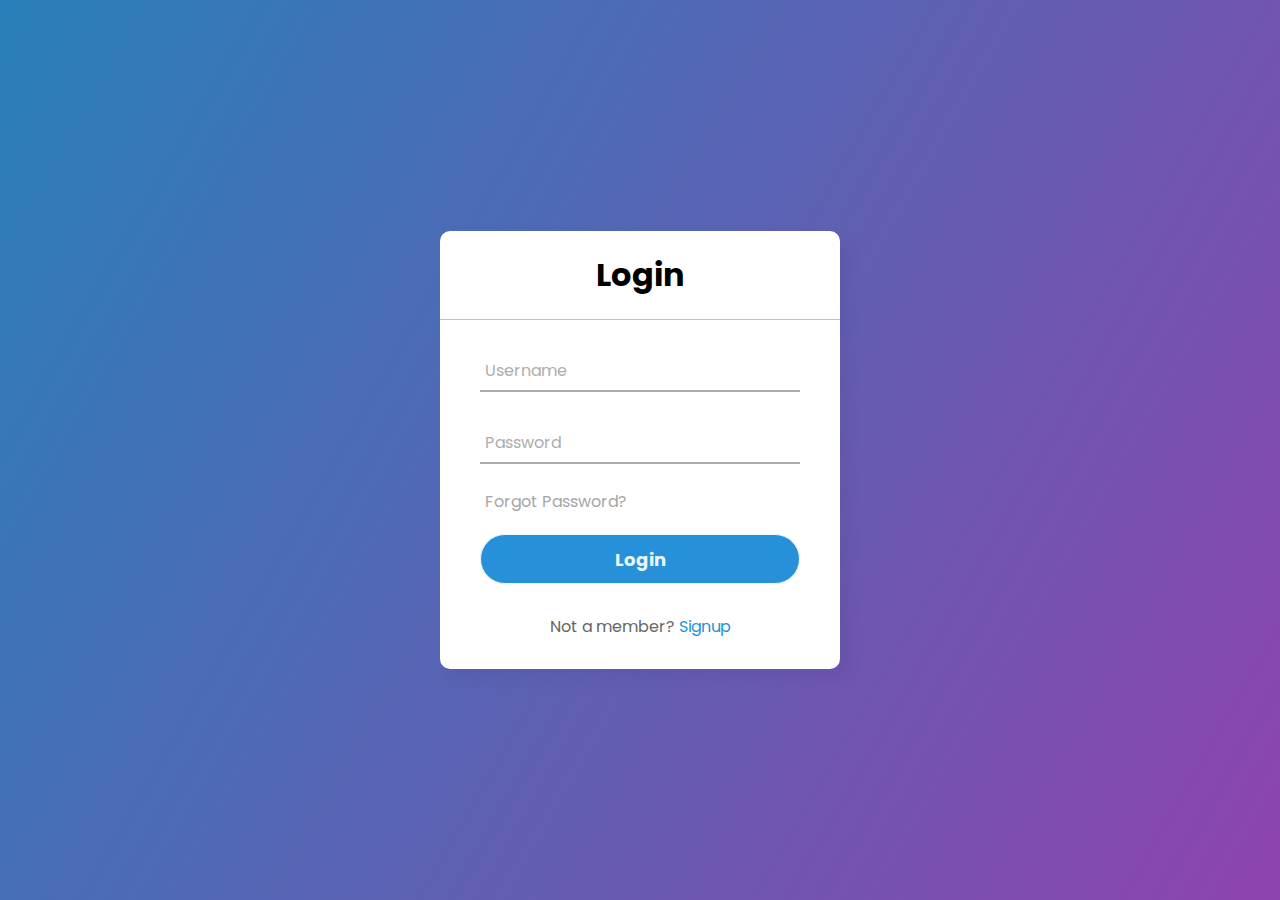
<file: index.html>
<!DOCTYPE html>
<!-- Coding By CodingNepal - youtube.com/codingnepal -->
<html lang="en" dir="ltr">
  <head>
    <meta charset="utf-8">
    <title>Animated Login Form | CodingNepal</title>
    <link rel="stylesheet" href="style.css">
  </head>
  <body>
    <div class="center">
      <h1>Login</h1>
      <form method="post">
        <div class="txt_field">
          <input type="text" required>
          <span></span>
          <label>Username</label>
        </div>
        <div class="txt_field">
          <input type="password" required>
          <span></span>
          <label>Password</label>
        </div>
        <div class="pass">Forgot Password?</div>
        <a href="main.html"><input type="submit" value="Login"></a>
        <div class="signup_link">
          Not a member? <a href="#">Signup</a>
        </div>
      </form>
    </div>

  </body>
</html>
</file>
<file: style.css>
@import url('https://fonts.googleapis.com/css2?family=Noto+Sans:wght@700&family=Poppins:wght@400;500;600&display=swap');
*{
  margin: 0;
  padding: 0;
  box-sizing: border-box;
  font-family: "Poppins", sans-serif;
}
body{
  margin: 0;
  padding: 0;
  background: linear-gradient(120deg,#2980b9, #8e44ad);
  height: 100vh;
  overflow: hidden;
}
.center{
  position: absolute;
  top: 50%;
  left: 50%;
  transform: translate(-50%, -50%);
  width: 400px;
  background: white;
  border-radius: 10px;
  box-shadow: 10px 10px 15px rgba(0,0,0,0.05);
}
.center h1{
  text-align: center;
  padding: 20px 0;
  border-bottom: 1px solid silver;
}
.center form{
  padding: 0 40px;
  box-sizing: border-box;
}
form .txt_field{
  position: relative;
  border-bottom: 2px solid #adadad;
  margin: 30px 0;
}
.txt_field input{
  width: 100%;
  padding: 0 5px;
  height: 40px;
  font-size: 16px;
  border: none;
  background: none;
  outline: none;
}
.txt_field label{
  position: absolute;
  top: 50%;
  left: 5px;
  color: #adadad;
  transform: translateY(-50%);
  font-size: 16px;
  pointer-events: none;
  transition: .5s;
}
.txt_field span::before{
  content: '';
  position: absolute;
  top: 40px;
  left: 0;
  width: 0%;
  height: 2px;
  background: #2691d9;
  transition: .5s;
}
.txt_field input:focus ~ label,
.txt_field input:valid ~ label{
  top: -5px;
  color: #2691d9;
}
.txt_field input:focus ~ span::before,
.txt_field input:valid ~ span::before{
  width: 100%;
}
.pass{
  margin: -5px 0 20px 5px;
  color: #a6a6a6;
  cursor: pointer;
}
.pass:hover{
  text-decoration: underline;
}
input[type="submit"]{
  width: 100%;
  height: 50px;
  border: 1px solid;
  background: #2691d9;
  border-radius: 25px;
  font-size: 18px;
  color: #e9f4fb;
  font-weight: 700;
  cursor: pointer;
  outline: none;
}
input[type="submit"]:hover{
  border-color: #2691d9;
  transition: .5s;
}
.signup_link{
  margin: 30px 0;
  text-align: center;
  font-size: 16px;
  color: #666666;
}
.signup_link a{
  color: #2691d9;
  text-decoration: none;
}
.signup_link a:hover{
  text-decoration: underline;
}
</file>
